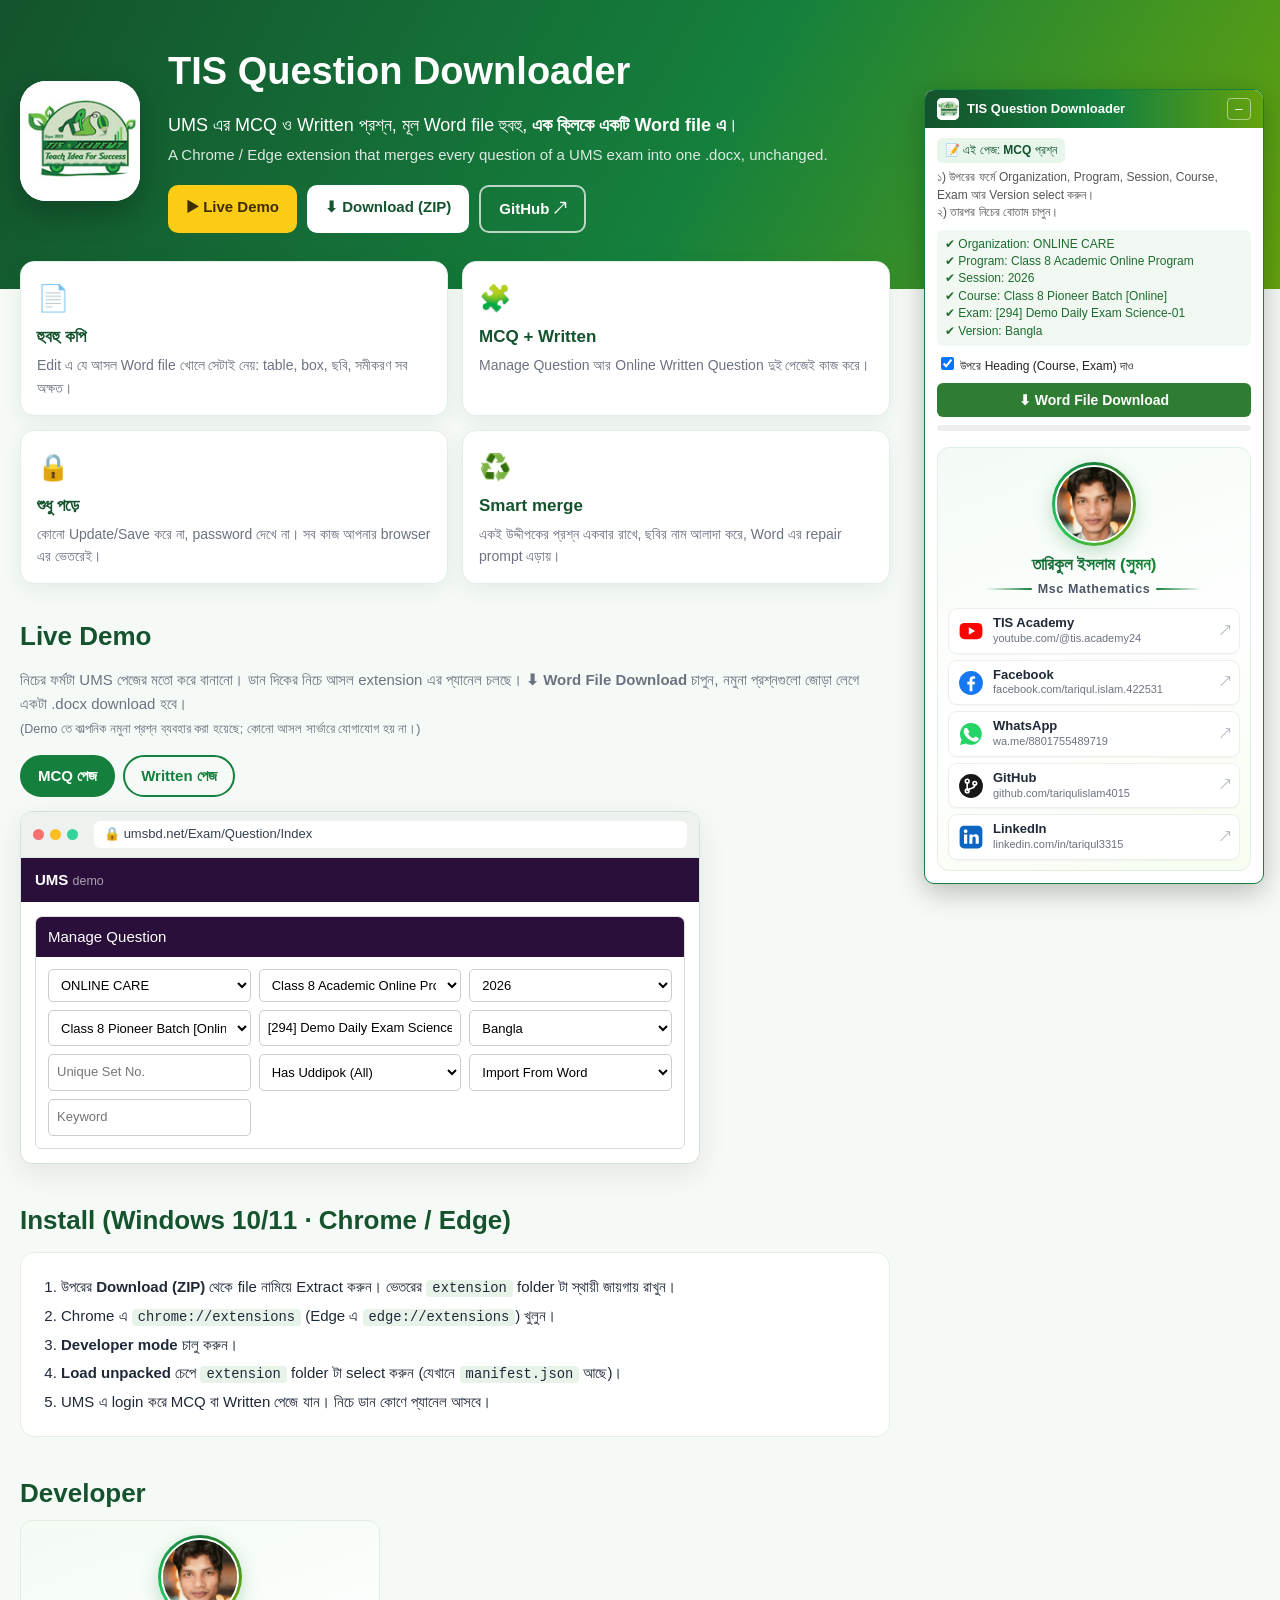
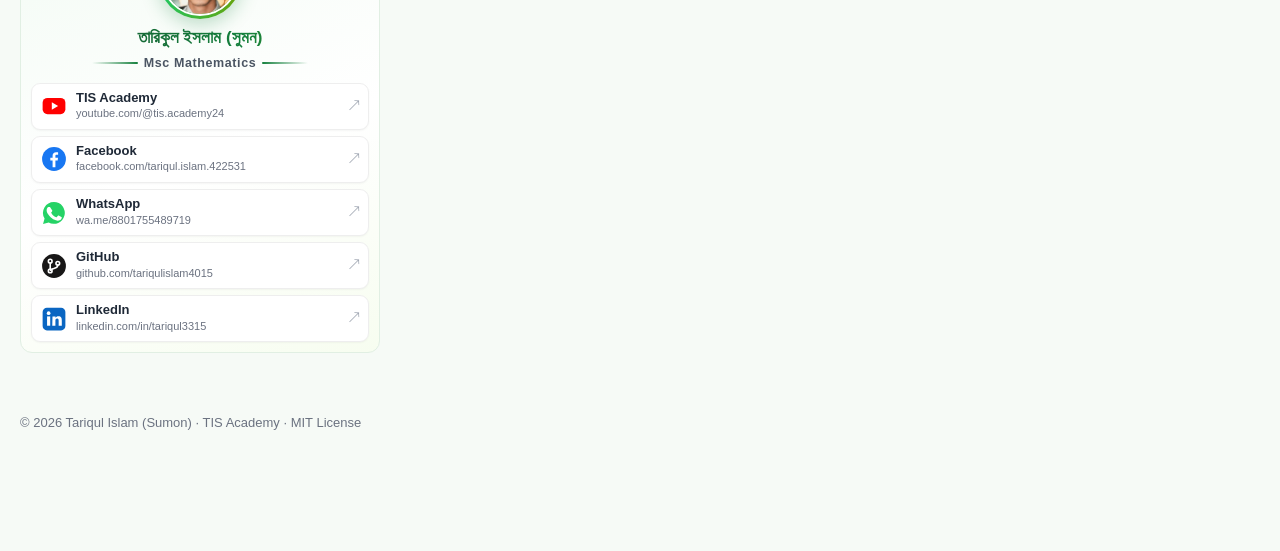
<file: index.html>
<!DOCTYPE html>
<html lang="bn">
<head>
  <meta charset="utf-8">
  <meta name="viewport" content="width=device-width, initial-scale=1">
  <title>TIS Question Downloader: Live Demo</title>
  <meta name="description" content="UMS এর MCQ ও Written প্রশ্নের মূল Word file এক ক্লিকে একটি Word file এ। Chrome / Edge extension by Tariqul Islam (Sumon).">
  <link rel="icon" href="extension/icon32.png">
  <link rel="stylesheet" href="demo/demo.css">
  <link rel="stylesheet" href="extension/panel.css">
  <link rel="stylesheet" href="extension/profile.css">
  <script src="demo/demo.js"></script>
</head>
<body>
  <header class="hero">
    <div class="wrap hero-in">
      <img src="extension/icon128.png" alt="TIS Academy logo" class="hero-logo">
      <div>
        <h1>TIS Question Downloader</h1>
        <p class="tag">UMS এর MCQ ও Written প্রশ্ন, মূল Word file হুবহু, <b>এক ক্লিকে একটি Word file এ</b>।</p>
        <p class="tag-en">A Chrome / Edge extension that merges every question of a UMS exam into one .docx, unchanged.</p>
        <div class="cta">
          <a class="btn btn-main" href="#demo">▶ Live Demo</a>
          <a class="btn" href="https://github.com/tariqulislam4015/tis-question-downloader/archive/refs/heads/main.zip">⬇ Download (ZIP)</a>
          <a class="btn btn-ghost" href="https://github.com/tariqulislam4015/tis-question-downloader">GitHub ↗</a>
        </div>
      </div>
    </div>
  </header>

  <main class="wrap">
    <section class="features">
      <div class="feat"><span>📄</span><h3>হুবহু কপি</h3><p>Edit এ যে আসল Word file খোলে সেটাই নেয়: table, box, ছবি, সমীকরণ সব অক্ষত।</p></div>
      <div class="feat"><span>🧩</span><h3>MCQ + Written</h3><p>Manage Question আর Online Written Question দুই পেজেই কাজ করে।</p></div>
      <div class="feat"><span>🔒</span><h3>শুধু পড়ে</h3><p>কোনো Update/Save করে না, password দেখে না। সব কাজ আপনার browser এর ভেতরেই।</p></div>
      <div class="feat"><span>♻️</span><h3>Smart merge</h3><p>একই উদ্দীপকের প্রশ্ন একবার রাখে, ছবির নাম আলাদা করে, Word এর repair prompt এড়ায়।</p></div>
    </section>

    <section id="demo" class="demo">
      <h2>Live Demo</h2>
      <p class="muted">নিচের ফর্মটা UMS পেজের মতো করে বানানো। ডান দিকের নিচে আসল extension এর প্যানেল চলছে।
        <b>⬇ Word File Download</b> চাপুন, নমুনা প্রশ্নগুলো জোড়া লেগে একটা .docx download হবে।
        <br><small>(Demo তে কাল্পনিক নমুনা প্রশ্ন ব্যবহার করা হয়েছে; কোনো আসল সার্ভারে যোগাযোগ হয় না।)</small></p>

      <div class="modes">
        <a href="?mode=mcq#demo" data-mode="mcq">MCQ পেজ</a>
        <a href="?mode=written#demo" data-mode="written">Written পেজ</a>
      </div>

      <div class="browser">
        <div class="browser-bar"><span class="dot r"></span><span class="dot y"></span><span class="dot g"></span>
          <span class="url">🔒 <span id="demo-url">umsbd.net/Exam/Question/Index</span></span></div>
        <div class="ums">
          <div class="ums-top">UMS <small>demo</small></div>
          <div class="ums-card">
            <div class="ums-card-h" id="demo-page-title">Manage Question</div>
            <div class="ums-form">
              <select id="OrganizationId"><option value="0">Select Organization</option><option value="13" selected>ONLINE CARE</option></select>
              <select id="ProgramId"><option value="0">Select Program</option><option value="153" selected>Class 8 Academic Online Program</option></select>
              <select id="SessionId"><option value="0">Select Session</option><option value="66" selected>2026</option><option value="65">2025</option></select>
              <select id="CourseId"><option value="0">Select Course</option><option value="2612" selected>Class 8 Pioneer Batch [Online]</option></select>
              <input id="ExamId" class="examPin" data-examid="0" placeholder="Search Exam">
              <select id="ExamVersion"><option value="0">Version (ALL)</option><option value="1" selected>Bangla</option><option value="2">English</option></select>
              <input id="UniqueSetNo" placeholder="Unique Set No.">
              <select id="HasUddipok"><option value="">Has Uddipok (All)</option></select>
              <select id="ImportFromWord"><option value="">Import From Word</option></select>
              <input id="KeyWord" placeholder="Keyword">
            </div>
          </div>
        </div>
      </div>
      <script>window.tisDemoInit && window.tisDemoInit();</script>
    </section>

    <section class="install">
      <h2>Install (Windows 10/11 · Chrome / Edge)</h2>
      <ol>
        <li>উপরের <b>Download (ZIP)</b> থেকে file নামিয়ে Extract করুন। ভেতরের <code>extension</code> folder টা স্থায়ী জায়গায় রাখুন।</li>
        <li>Chrome এ <code>chrome://extensions</code> (Edge এ <code>edge://extensions</code>) খুলুন।</li>
        <li><b>Developer mode</b> চালু করুন।</li>
        <li><b>Load unpacked</b> চেপে <code>extension</code> folder টা select করুন (যেখানে <code>manifest.json</code> আছে)।</li>
        <li>UMS এ login করে MCQ বা Written পেজে যান। নিচে ডান কোণে প্যানেল আসবে।</li>
      </ol>
    </section>

    <section class="dev">
      <h2>Developer</h2>
      <div id="dev-card"></div>
    </section>
  </main>

  <footer class="wrap foot">© 2026 Tariqul Islam (Sumon) · TIS Academy · MIT License</footer>

  <!-- the real extension code -->
  <script src="extension/jszip.min.js"></script>
  <script src="extension/merger.js"></script>
  <script src="extension/profile.js"></script>
  <script src="extension/content.js"></script>
  <script>
    document.getElementById('dev-card').appendChild(window.TisProfile.build(['extension/photo.jpg']));
  </script>
</body>
</html>
</file>
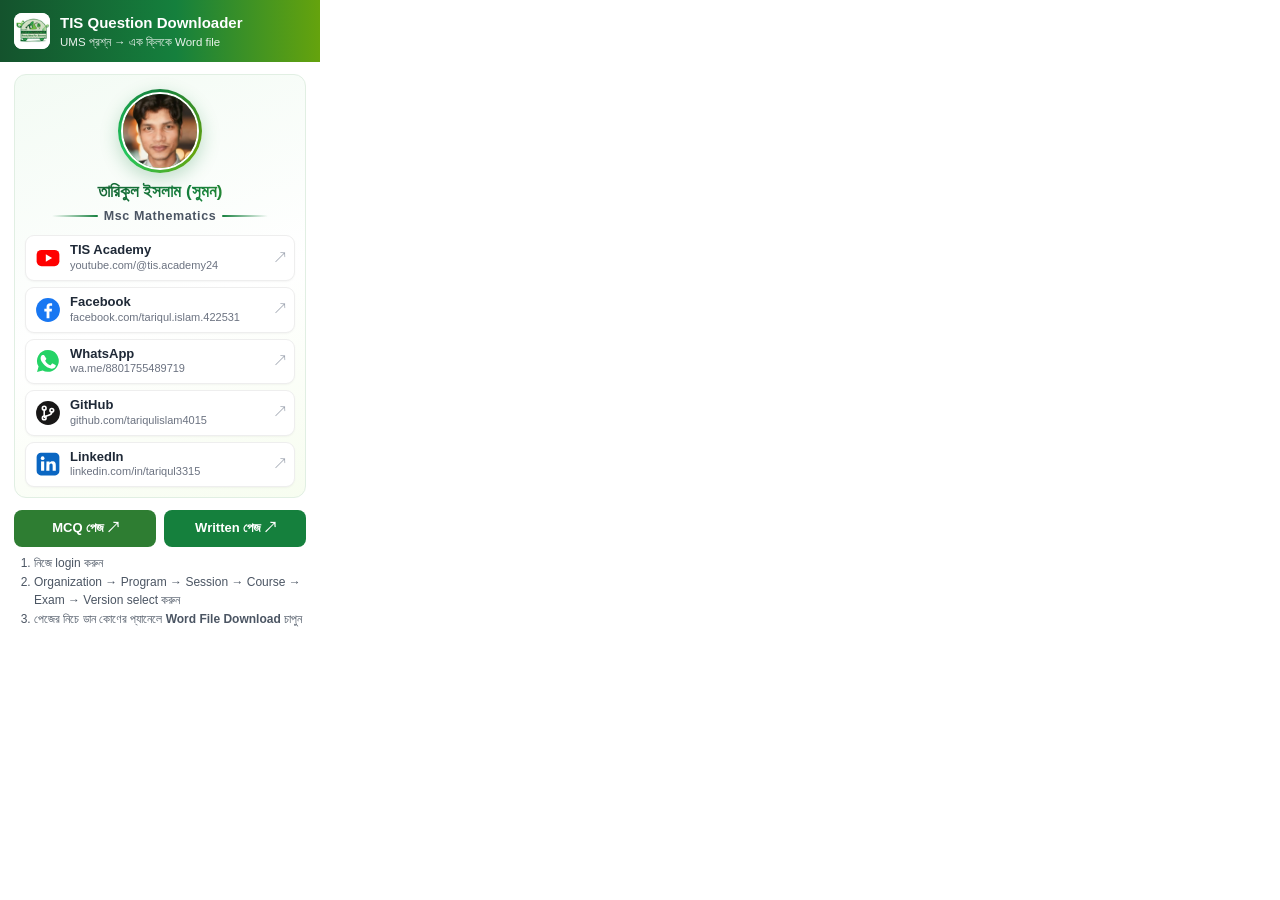
<file: extension/popup.html>
<!DOCTYPE html>
<html lang="bn">
<head>
  <meta charset="utf-8">
  <title>TIS Question Downloader</title>
  <link rel="stylesheet" href="profile.css">
  <link rel="stylesheet" href="popup.css">
</head>
<body>
  <header class="pp-head">
    <img src="icon48.png" alt="" class="pp-logo">
    <div>
      <div class="pp-title">TIS Question Downloader</div>
      <div class="pp-ver">UMS প্রশ্ন → এক ক্লিকে Word file</div>
    </div>
  </header>
  <main>
    <div id="profile"></div>
    <div class="pp-btns">
      <a class="pp-open" href="https://umsbd.net/Exam/Question/Index" target="_blank" rel="noopener noreferrer">MCQ পেজ ↗</a>
      <a class="pp-open pp-open2" href="https://umsbd.net/Exam/OnlineWrittenQuestion/Index" target="_blank" rel="noopener noreferrer">Written পেজ ↗</a>
    </div>
    <ol class="pp-steps">
      <li>নিজে login করুন</li>
      <li>Organization → Program → Session → Course → Exam → Version select করুন</li>
      <li>পেজের নিচে ডান কোণের প্যানেলে <b>Word File Download</b> চাপুন</li>
    </ol>
  </main>
  <script src="profile.js"></script>
  <script src="popup.js"></script>
</body>
</html>
</file>
<file: demo/demo.css>
:root { --g1: #14532d; --g2: #15803d; --g3: #65a30d; --ink: #1f2937; --muted: #6b7280; }
* { box-sizing: border-box; }
html { scroll-behavior: smooth; }
body {
  margin: 0; color: var(--ink); background: #f6faf6;
  font: 15px/1.6 "Segoe UI", "Nirmala UI", "SolaimanLipi", "Noto Sans Bengali", Arial, sans-serif;
}
.wrap { max-width: 1040px; margin: 0 auto; padding: 0 20px; }
h1, h2, h3 { line-height: 1.25; margin: 0 0 .4em; }
code { background: #e7f2e9; padding: 1px 6px; border-radius: 4px; font-size: .92em; }

.hero { background: linear-gradient(120deg, var(--g1), var(--g2) 55%, var(--g3)); color: #fff; padding: 48px 0 56px; }
.hero-in { display: flex; gap: 28px; align-items: center; }
.hero-logo { width: 120px; height: 120px; border-radius: 26px; background: #fff; box-shadow: 0 12px 30px rgba(0,0,0,.25); animation: float 5s ease-in-out infinite; }
.hero h1 { font-size: 38px; }
.tag { font-size: 18px; margin: 0 0 4px; }
.tag-en { opacity: .85; margin: 0 0 18px; }
.cta { display: flex; flex-wrap: wrap; gap: 10px; }
.btn { display: inline-block; padding: 10px 18px; border-radius: 10px; background: #fff; color: var(--g1); font-weight: 700; text-decoration: none; transition: transform .15s, box-shadow .15s; }
.btn:hover { transform: translateY(-2px); box-shadow: 0 8px 18px rgba(0,0,0,.2); }
.btn-main { background: #facc15; color: #3f2d00; }
.btn-ghost { background: transparent; color: #fff; border: 2px solid rgba(255,255,255,.7); }

.features { display: grid; grid-template-columns: repeat(4, 1fr); gap: 14px; margin: -28px 0 36px; }
.feat { background: #fff; border-radius: 14px; padding: 16px; box-shadow: 0 6px 20px rgba(20, 83, 45, .08); border: 1px solid #e3efe5; }
.feat span { font-size: 26px; }
.feat h3 { font-size: 17px; margin-top: 6px; color: var(--g1); }
.feat p { margin: 0; color: var(--muted); font-size: 14px; }

section h2 { font-size: 26px; color: var(--g1); }
.muted { color: var(--muted); }
.demo { margin-bottom: 40px; }
.modes { display: flex; gap: 8px; margin: 14px 0; }
.modes a { padding: 7px 16px; border-radius: 999px; border: 2px solid var(--g2); color: var(--g2); text-decoration: none; font-weight: 600; }
.modes a.active { background: var(--g2); color: #fff; }

.browser { border-radius: 12px; overflow: hidden; border: 1px solid #d5e2d8; box-shadow: 0 10px 30px rgba(0,0,0,.08); background: #fff; max-width: 680px; }
.browser-bar { display: flex; align-items: center; gap: 6px; padding: 9px 12px; background: #eef2ef; border-bottom: 1px solid #dde6df; }
.dot { width: 11px; height: 11px; border-radius: 50%; display: inline-block; }
.dot.r { background: #f87171; } .dot.y { background: #fbbf24; } .dot.g { background: #34d399; }
.url { margin-left: 10px; background: #fff; border-radius: 6px; padding: 3px 10px; font-size: 13px; color: #374151; flex: 1; }
.ums-top { background: #2a0f3a; color: #fff; padding: 10px 14px; font-weight: 700; }
.ums-top small { opacity: .6; font-weight: 400; }
.ums-card { margin: 14px; border: 1px solid #ddd; border-radius: 6px; }
.ums-card-h { background: #2a0f3a; color: #fff; padding: 8px 12px; border-radius: 6px 6px 0 0; }
.ums-form { display: grid; grid-template-columns: repeat(3, 1fr); gap: 8px; padding: 12px; }
.ums-form select, .ums-form input { width: 100%; padding: 7px 8px; border: 1px solid #ccc; border-radius: 5px; font: inherit; font-size: 13px; background: #fff; }

.install ol { background: #fff; border: 1px solid #e3efe5; border-radius: 14px; padding: 18px 18px 18px 40px; }
.install li { margin: 4px 0; }
.dev { margin: 40px 0; }
.dev #dev-card { max-width: 360px; }
.foot { color: var(--muted); font-size: 13px; padding: 20px 20px 120px; }

@keyframes float { 0%, 100% { transform: translateY(0); } 50% { transform: translateY(-6px); } }
@media (max-width: 860px) {
  .features { grid-template-columns: 1fr 1fr; }
  .ums-form { grid-template-columns: 1fr 1fr; }
  .hero-in { flex-direction: column; text-align: center; }
  .cta { justify-content: center; }
}
@media (prefers-reduced-motion: reduce) { .hero-logo { animation: none; } }

/* keep page content clear of the extension panel (fixed bottom-right) on wide screens */
@media (min-width: 1100px) {
  .wrap { max-width: 1430px; padding-right: 390px; }
  .features { grid-template-columns: repeat(2, 1fr); }
}
</file>
<file: extension/panel.css>
#umswd-panel {
  position: fixed; right: 16px; bottom: 16px; z-index: 2147483000;
  width: 340px; max-width: calc(100vw - 32px);
  background: #fff; border: 1px solid #15803d; border-radius: 10px;
  box-shadow: 0 8px 28px rgba(0, 0, 0, .25);
  max-height: calc(100vh - 32px); display: flex; flex-direction: column;
  font: 13px/1.45 "Segoe UI", "Nirmala UI", "SolaimanLipi", Arial, sans-serif; color: #222;
}
#umswd-panel .umswd-head {
  display: flex; align-items: center; justify-content: space-between;
  padding: 8px 12px; background: linear-gradient(90deg, #14532d, #15803d 55%, #65a30d); color: #fff; border-radius: 9px 9px 0 0; font-weight: 600;
}
#umswd-panel .umswd-min {
  background: transparent; border: 1px solid rgba(255,255,255,.5); color: #fff;
  border-radius: 4px; width: 24px; height: 22px; line-height: 18px; cursor: pointer; padding: 0;
}
#umswd-panel.umswd-collapsed .umswd-body { display: none; }
#umswd-panel .umswd-body { padding: 10px 12px 12px; overflow-y: auto; }
#umswd-panel .umswd-title { display: inline-flex; align-items: center; gap: 8px; }
#umswd-panel .umswd-logo { width: 22px; height: 22px; border-radius: 5px; background: #fff; }
#umswd-panel .umswd-dev { margin-top: 10px; }
#umswd-panel .umswd-mode { font-size: 12px; color: #14532d; background: #e7f5ea; border-radius: 6px; padding: 4px 8px; margin-bottom: 6px; display: inline-block; }
#umswd-panel .umswd-help { color: #555; font-size: 12px; margin-bottom: 8px; }
#umswd-panel .umswd-sel { background: #f1f8f2; border-radius: 6px; padding: 6px 8px; margin-bottom: 8px; font-size: 12px; }
#umswd-panel .umswd-ok { color: #1d6b2f; }
#umswd-panel .umswd-miss { color: #b3261e; }
#umswd-panel .umswd-opt { display: block; margin: 4px 0 8px; font-size: 12px; cursor: pointer; }
#umswd-panel .umswd-go {
  width: 100%; padding: 9px; border: 0; border-radius: 6px; background: #2e7d32; color: #fff;
  font-size: 14px; font-weight: 600; cursor: pointer;
}
#umswd-panel .umswd-go:disabled { background: #8aa88c; cursor: wait; }
#umswd-panel .umswd-bar { height: 6px; background: #eee; border-radius: 3px; margin: 8px 0 6px; overflow: hidden; }
#umswd-panel .umswd-bar > div { height: 100%; width: 0; background: #2e7d32; transition: width .2s; }
#umswd-panel .umswd-log { max-height: 180px; overflow-y: auto; font-size: 12px; }
#umswd-panel .umswd-line { padding: 2px 0; border-bottom: 1px dashed #eee; word-break: break-word; }
#umswd-panel .umswd-err { color: #b3261e; }
#umswd-panel .umswd-warn { color: #8a5a00; }
#umswd-panel .umswd-ok { color: #1d6b2f; }
#umswd-panel .umswd-info { color: #1f4e8c; }
</file>
<file: extension/profile.css>
/* Developer profile card — all rules scoped to .tisp-card */
.tisp-card {
  --tisp-a: #15803d; --tisp-b: #65a30d; --tisp-c: #22c55e;
  position: relative; text-align: center; padding: 14px 10px 10px;
  border-radius: 12px; overflow: hidden;
  background: linear-gradient(160deg, #f3fbf4 0%, #fff 55%, #f7fdf0 100%);
  border: 1px solid #e1efe3;
  font-family: "Segoe UI", "Nirmala UI", "SolaimanLipi", Arial, sans-serif;
}
.tisp-card::before {
  content: ""; position: absolute; inset: -40% -40% auto auto; width: 160px; height: 160px; border-radius: 50%;
  background: radial-gradient(circle, rgba(101, 163, 13, .12), transparent 70%);
  animation: tisp-drift 9s ease-in-out infinite alternate; pointer-events: none;
}

/* photo with rotating gradient ring + gentle float */
.tisp-avatar { position: relative; width: 84px; height: 84px; margin: 0 auto 8px; animation: tisp-pop .7s cubic-bezier(.2,1.4,.4,1) both, tisp-float 4.5s ease-in-out 1s infinite; }
.tisp-ring {
  position: absolute; inset: 0; border-radius: 50%;
  background: conic-gradient(from 0deg, var(--tisp-a), var(--tisp-b), var(--tisp-c), var(--tisp-a));
  animation: tisp-spin 6s linear infinite;
  box-shadow: 0 6px 18px rgba(21, 128, 61, .25);
}
.tisp-inner {
  position: absolute; inset: 3px; border-radius: 50%; overflow: hidden; background: #fff;
  display: flex; align-items: center; justify-content: center; border: 2px solid #fff;
}
.tisp-photo { width: 100%; height: 100%; object-fit: cover; display: block; }
.tisp-initials {
  font-size: 34px; font-weight: 700;
  background: linear-gradient(135deg, var(--tisp-a), var(--tisp-b));
  -webkit-background-clip: text; background-clip: text; color: transparent;
}

/* name: fade-up + moving shimmer */
.tisp-name {
  font-size: 17px; font-weight: 700; line-height: 1.35; margin-top: 2px;
  background: linear-gradient(90deg, #14532d, var(--tisp-a), var(--tisp-b), var(--tisp-a), #14532d);
  background-size: 250% 100%;
  -webkit-background-clip: text; background-clip: text; color: transparent;
  animation: tisp-up .6s ease-out .2s both, tisp-shimmer 5s linear 1s infinite;
}

/* ______Msc Mathematics______ with lines that grow in */
.tisp-pos { display: flex; align-items: center; justify-content: center; gap: 6px; margin: 3px 0 10px; animation: tisp-up .6s ease-out .35s both; }
.tisp-pos-text { font-size: 12.5px; font-weight: 600; letter-spacing: .6px; color: #4b5563; white-space: nowrap; }
.tisp-rule { height: 2px; width: 46px; border-radius: 2px; background: linear-gradient(90deg, transparent, var(--tisp-a)); transform: scaleX(0); animation: tisp-grow .7s ease-out .5s forwards; }
.tisp-rule-l { transform-origin: right; }
.tisp-rule-r { transform-origin: left; background: linear-gradient(90deg, var(--tisp-a), transparent); }

/* links: staggered slide-in, hover lift + brand glow */
.tisp-links { display: grid; gap: 6px; text-align: left; }
.tisp-link {
  display: flex; align-items: center; gap: 9px; padding: 6px 9px; border-radius: 9px;
  text-decoration: none !important; color: #1f2937 !important; background: #fff;
  border: 1px solid #eee; box-shadow: 0 1px 2px rgba(0,0,0,.04);
  transition: transform .18s ease, box-shadow .18s ease, border-color .18s ease;
  animation: tisp-slide .5s ease-out both;
}
.tisp-link:hover, .tisp-link:focus-visible { transform: translateY(-2px); outline: none; }
.tisp-yt:hover, .tisp-yt:focus-visible { border-color: #ff9b9b; box-shadow: 0 6px 14px rgba(255, 0, 0, .16); }
.tisp-fb:hover, .tisp-fb:focus-visible { border-color: #9cc3fb; box-shadow: 0 6px 14px rgba(24, 119, 242, .18); }
.tisp-wa:hover, .tisp-wa:focus-visible { border-color: #93e9b4; box-shadow: 0 6px 14px rgba(37, 211, 102, .2); }
.tisp-li:hover, .tisp-li:focus-visible { border-color: #9ec5ec; box-shadow: 0 6px 14px rgba(10, 102, 194, .18); }
.tisp-gh:hover, .tisp-gh:focus-visible { border-color: #bdbdbd; box-shadow: 0 6px 14px rgba(0, 0, 0, .16); }
.tisp-icon { flex: 0 0 26px; width: 26px; height: 26px; display: inline-flex; }
.tisp-icon svg { width: 100%; height: 100%; display: block; }
.tisp-link:hover .tisp-icon { animation: tisp-wiggle .5s ease-in-out; }
.tisp-yt .tisp-icon { animation: tisp-pulse 2.6s ease-in-out 1.6s infinite; }
.tisp-txt { display: flex; flex-direction: column; min-width: 0; flex: 1; }
.tisp-label { font-size: 13px; font-weight: 600; line-height: 1.2; }
.tisp-sub { font-size: 11px; color: #6b7280; white-space: nowrap; overflow: hidden; text-overflow: ellipsis; }
.tisp-go { color: #9ca3af; font-size: 13px; transition: transform .18s ease, color .18s ease; }
.tisp-link:hover .tisp-go { transform: translate(2px, -2px); color: var(--tisp-a); }

@keyframes tisp-spin { to { transform: rotate(360deg); } }
@keyframes tisp-float { 0%, 100% { translate: 0 0; } 50% { translate: 0 -4px; } }
@keyframes tisp-pop { from { opacity: 0; transform: scale(.6); } to { opacity: 1; transform: scale(1); } }
@keyframes tisp-up { from { opacity: 0; transform: translateY(8px); } to { opacity: 1; transform: none; } }
@keyframes tisp-shimmer { from { background-position: 0% 50%; } to { background-position: 250% 50%; } }
@keyframes tisp-grow { to { transform: scaleX(1); } }
@keyframes tisp-slide { from { opacity: 0; transform: translateX(-10px); } to { opacity: 1; transform: none; } }
@keyframes tisp-wiggle { 0%, 100% { transform: rotate(0); } 25% { transform: rotate(-12deg) scale(1.1); } 75% { transform: rotate(10deg) scale(1.1); } }
@keyframes tisp-pulse { 0%, 100% { transform: scale(1); } 50% { transform: scale(1.12); } }
@keyframes tisp-drift { from { transform: translate(0, 0); } to { transform: translate(-30px, 30px); } }

@media (prefers-reduced-motion: reduce) {
  .tisp-card *, .tisp-card::before { animation: none !important; transition: none !important; }
  .tisp-rule { transform: none; }
}
</file>
<file: extension/popup.css>
html, body { margin: 0; }
body {
  width: 320px; padding: 0 0 12px;
  font: 13px/1.45 "Segoe UI", "Nirmala UI", "SolaimanLipi", Arial, sans-serif; color: #222; background: #fff;
}
.pp-head {
  display: flex; align-items: center; gap: 10px; padding: 12px 14px; color: #fff;
  background: linear-gradient(90deg, #14532d, #15803d 55%, #65a30d);
}
.pp-logo { width: 36px; height: 36px; border-radius: 8px; background: #fff; }
.pp-title { font-size: 15px; font-weight: 700; }
.pp-ver { font-size: 11.5px; opacity: .9; }
main { padding: 12px 14px 0; }
.pp-btns { display: flex; gap: 8px; margin: 12px 0 8px; }
.pp-btns .pp-open { flex: 1; margin: 0; }
.pp-open2 { background: #15803d !important; }
.pp-open {
  display: block; margin: 12px 0 8px; padding: 9px; text-align: center; border-radius: 8px;
  background: #2e7d32; color: #fff; font-weight: 600; text-decoration: none;
  transition: transform .15s ease, box-shadow .15s ease;
}
.pp-open:hover { transform: translateY(-1px); box-shadow: 0 6px 14px rgba(46, 125, 50, .25); }
.pp-steps { margin: 6px 0 0; padding-left: 20px; color: #4b5563; font-size: 12px; }
.pp-steps li { margin: 2px 0; }
</file>
